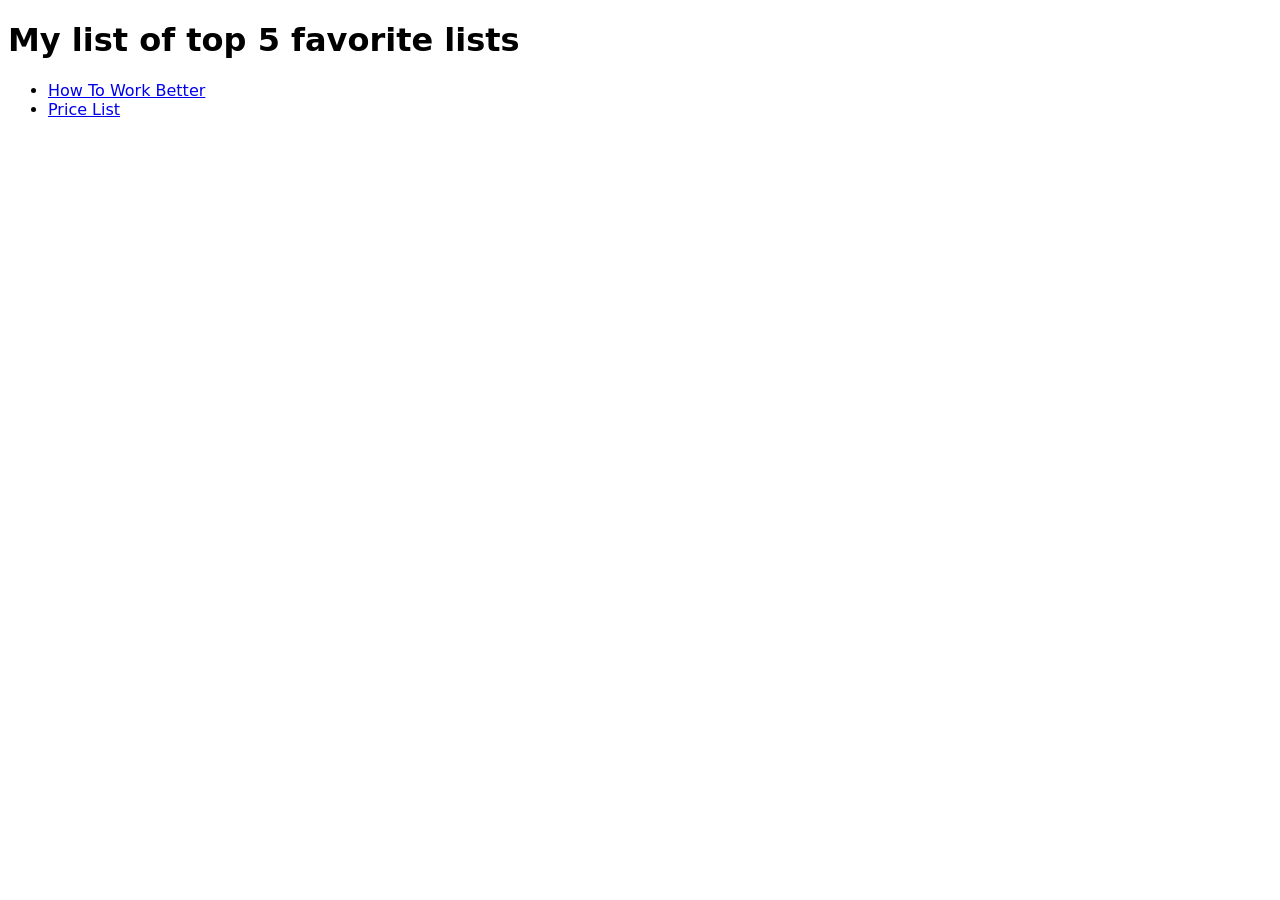
<file: index.html>
<!DOCTYPE html>
<html lang="en">
<head>
	<meta charset="UTF-8">
	<meta name="viewport" content="width=device-width, initial-scale=1.0">

	<title>Documentc</title>
	<link rel="stylesheet" href="style.css">

	<link rel="stylesheet" href="cooper-font/cooper-fonts.css">
	<style></style>
</head>
<body>
<h1>My list of top 5 favorite lists</h1>	
<ul>
	<li><a href="how-to-work-better.html">How To Work Better</a></li>

	<li><a href="Price-List.html">Price List</a></li>
</ul>
</body>
</html>
</file>
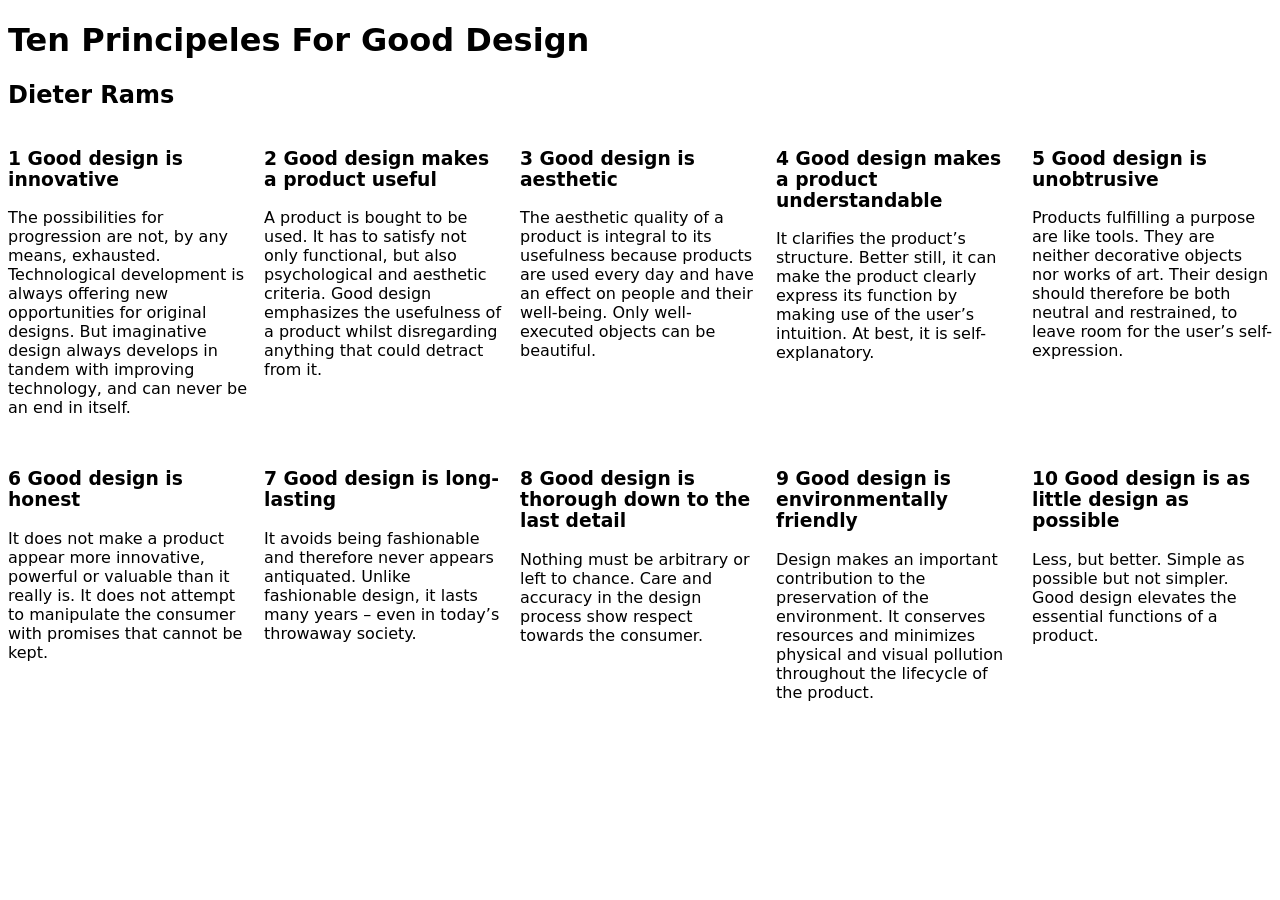
<file: 10-principes.html>
<!DOCTYPE html>
<html lang="en">
<head>
	<meta charset="UTF-8">
	<meta name="viewport" content="width=device-width, initial-scale=1.0">
	<title>Document</title>
	<link rel="stylesheet" href="style.css">
</head>
<body>
	
	<h1>Ten Principeles For Good Design</h1>
	<h2>Dieter Rams</h2>
	<div class="grid-boxes">
		<article>
			<h3>1  Good design is innovative</h3>
			<p>The possibilities for progression are not, by any means, exhausted. Technological development is always offering new opportunities for original designs. But imaginative design always develops in tandem with improving technology, and can never be an end in itself.</p>
		</article>
		
		<article>
			<h3>2	Good design makes a product useful </h3>
			<p>A product is bought to be used. It has to satisfy not only functional, but also psychological and aesthetic criteria. Good design emphasizes the usefulness of a product whilst disregarding anything that could detract from it.</p>
		</article>

		<article>
			<h3>3	Good design is aesthetic </h3>
			<p>The aesthetic quality of a product is integral to its usefulness because products are used every day and have an effect on people and their well-being. Only well-executed objects can be beautiful.</p>
		</article>

		<article>
			<h3>4	Good design makes a product understandable </h3>
			<p>It clarifies the product’s structure. Better still, it can make the product clearly express its function by making use of the user’s intuition. At best, it is self-explanatory.</p>
		</article>

		<article>
			<h3>5	Good design is unobtrusive </h3>
			<p>Products fulfilling a purpose are like tools. They are neither decorative objects nor works of art. Their design should therefore be both neutral and restrained, to leave room for the user’s self-expression.</p>
		</article>

		<article>
			<h3>6	Good design is honest </h3>
			<p>It does not make a product appear more innovative, powerful or valuable than it really is. It does not attempt to manipulate the consumer with promises that cannot be kept.</p>
		</article>

		<article>
			<h3>7	Good design is long-lasting </h3>
			<p>It avoids being fashionable and therefore never appears antiquated. Unlike fashionable design, it lasts many years – even in today’s throwaway society.</p>
		</article>

		<article>
			<h3>8	Good design is thorough down to the last detail </h3>
			<p>Nothing must be arbitrary or left to chance. Care and accuracy in the design process show respect towards the consumer.</p>
		</article>

		<article>
			<h3>9	Good design is environmentally friendly </h3>
			<p>Design makes an important contribution to the preservation of the environment. It conserves resources and minimizes physical and visual pollution throughout the lifecycle of the product.</p>
		</article>

		<article>
			<h3>10	Good design is as little design as possible </h3>
			<p>Less, but better. Simple as possible but not simpler. Good design elevates the essential functions of a product.
</p>
		</article>
	</div>

	<!-- # 	Dieter Rams: 
###	Ten Principles for Good Design.








- - - - -

https://tenprinciples.design

Back in the late 1970s, Dieter Rams was becoming increasingly concerned by the state of the world around him: “An impenetrable confusion of forms, colours and noises.” 
Aware that he was a significant contributor to that world, he asked himself an important question: is my design good design? 
His answer is expressed in his ten principles for good design.

https://www.vitsoe.com/rw/about/good-design#ten-principles-for-good-design
 -->
</body>
</html>
</file>
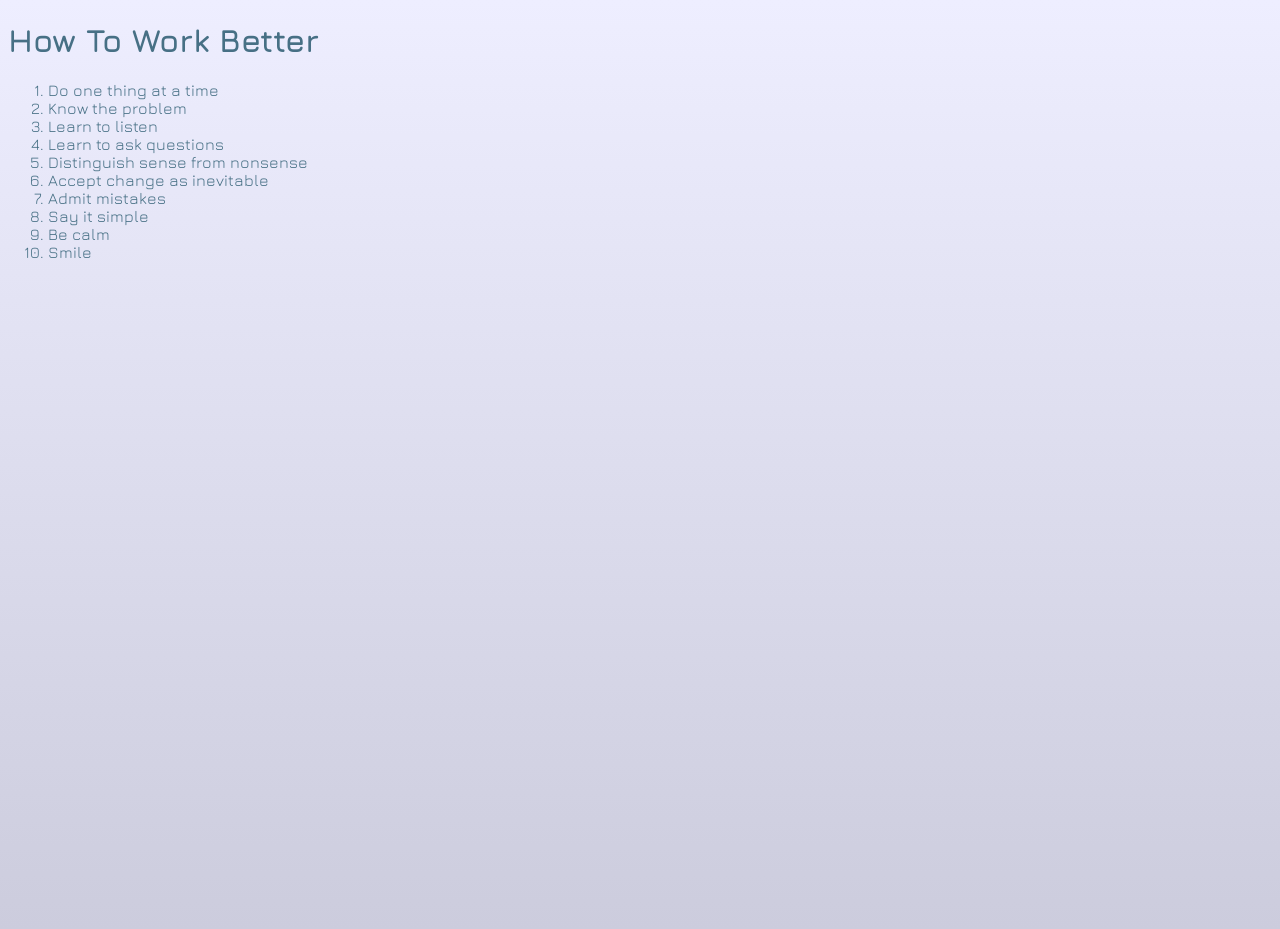
<file: how-to-work-better.html>
<!DOCTYPE html>
<html lang="en">
<head>
	<meta charset="UTF-8">
	<meta name="viewport" content="width=device-width, initial-scale=1.0">
	<title>How To Work Bettert</title>
	<link rel="stylesheet" href="style.css">
	<meta charset="UTF-8">
	<meta name="viewport" content="width=device-width, initial-scale=1.0">
	<title>My Top Favorite Lists</title>
	<link rel="stylesheet" href="style.css">
	<link rel="preconnect" href="https://fonts.googleapis.com">
<link rel="preconnect" href="https://fonts.gstatic.com" crossorigin>
<link href="https://fonts.googleapis.com/css2?family=Jura:wght@300..700&display=swap" rel="stylesheet">
<style>
	body {
		font-family: "Jura", sans-serif;
		color: hsl(200, 30%, 40%);
		background: linear-gradient(#EEF, #CCD);
		min-height: 100vh;
	}
</style>
</head>
<body>
	<h1>How To Work Better</h1>

	<ol>
		<li>Do one thing at a time</li>
		<li>Know the problem</li>
		<li>Learn to listen</li>
		<li>Learn to ask questions</li>
		<li>Distinguish sense from nonsense</li>
		<li>Accept change as inevitable</li>
		<li>Admit mistakes</li>
		<li>Say it simple</li>
		<li>Be calm</li>
		<li>Smile</li>
	</ol>



	<!-- <ul>
		<li>Haribo</li>
		<li>Chips</li>
		<li>Vodka</li>
	</ul>

	<ol>
		<li>Bestester</li>
		<li>Bestes</li>
		<li>Best</li>
		<li>Better</li>
	</ol> -->
</body>
</html>
</file>
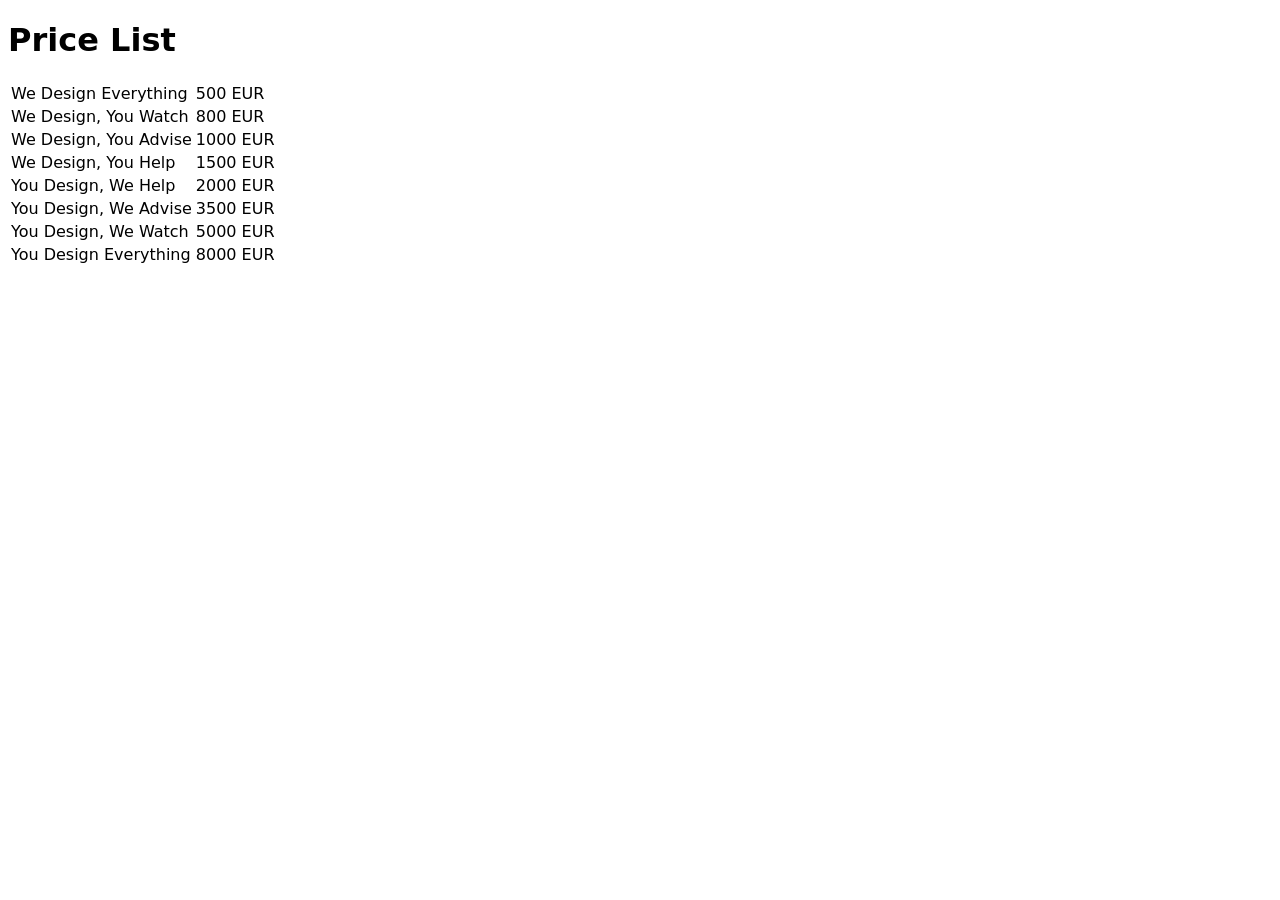
<file: Price-List.html>
<!DOCTYPE html>
<html lang="en">
<head>
	<meta charset="UTF-8">
	<meta name="viewport" content="width=device-width, initial-scale=1.0">
	<title>Price List</title>
	<link rel="stylesheet" href="style.css">
</head>
<body>

	<h1>Price List</h1>
	<table>
		<tr>
			<td>We Design Everything</td>
			<td>500 EUR</td>
		</tr>
		<tr>
			<td>We Design, You Watch</td>
			<td>800 EUR</td>
		</tr>
		<tr>
			<td>We Design, You Advise</td>
			<td>1000 EUR</td>
		</tr>
		<tr>
			<td>We Design, You Help</td>
			<td>1500 EUR</td>
		</tr>
		<tr>
			<td>You Design, We Help</td>
			<td>2000 EUR</td>
		</tr>
		<tr>
			<td>You Design, We Advise</td>
			<td>3500 EUR</td>
		</tr>
		<tr>
			<td>You Design, We Watch</td>
			<td>5000 EUR</td>
		</tr>
		<tr>
			<td>You Design Everything</td>
			<td>8000 EUR</td>
		</tr>
	</table>


</body>
</html>
</file>
<file: style.css>
body {
	font-family: system-ui;
}
img {max-width: 100%;}

.grid-boxes{
	display: grid;
	grid-template-columns: 
		repeat(
			auto-fill,
			minmax(
				min(15rem, 100%),1fr
			)
		)
	;
	grid-auto-rows: 1fr;
	gap: 1rem;
}
</file>
<file: cooper-font/cooper-fonts.css>
@font-face{ font-family: "cooper-font"; font-weight: 200; font-style: normal; stc:url ("CooperHewitt-Thin.woff");}
@font-face{ font-family: "cooper-font"; font-weight: 200; font-style: normal; stc:url ("CooperHewitt-ThinItalic.woff");}

@font-face{ font-family: "cooper-font"; font-weight: 300; font-style: normal; stc:url ("CooperHewitt-Light.woff");}
@font-face{ font-family: "cooper-font"; font-weight: 300; font-style: normal; stc:url ("CooperHewitt-LightItalic.woff");}

@font-face{ font-family: "cooper-font"; font-weight: 400; font-style: normal; stc:url ("CooperHewitt-Book.woff");}
@font-face{ font-family: "cooper-font"; font-weight: 400; font-style: normal; stc:url ("CooperHewitt-BookItalic.woff");}

@font-face{ font-family: "cooper-font"; font-weight: 500; font-style: normal; stc:url ("CooperHewitt-Medium.woff");}
@font-face{ font-family: "cooper-font"; font-weight: 500; font-style: normal; stc:url ("CooperHewitt-MediumItalic.woff");}

@font-face{ font-family: "cooper-font"; font-weight: 600; font-style: normal; stc:url ("CooperHewitt-Semibold.woff");}
@font-face{ font-family: "cooper-font"; font-weight: 600; font-style: normal; stc:url ("CooperHewitt-SemiboldItalic.woff");}

@font-face{ font-family: "cooper-font"; font-weight: 700; font-style: normal; stc:url ("CooperHewitt-Bold.woff");}
@font-face{ font-family: "cooper-font"; font-weight: 700; font-style: normal; stc:url ("CooperHewitt-BoldItalic.woff");}

@font-face{ font-family: "cooper-font"; font-weight: 800; font-style: normal; stc:url ("CooperHewitt-Heavy.woff");}
@font-face{ font-family: "cooper-font"; font-weight: 800; font-style: normal; stc:url ("CooperHewitt-HeavyItalic.woff");}
</file>
